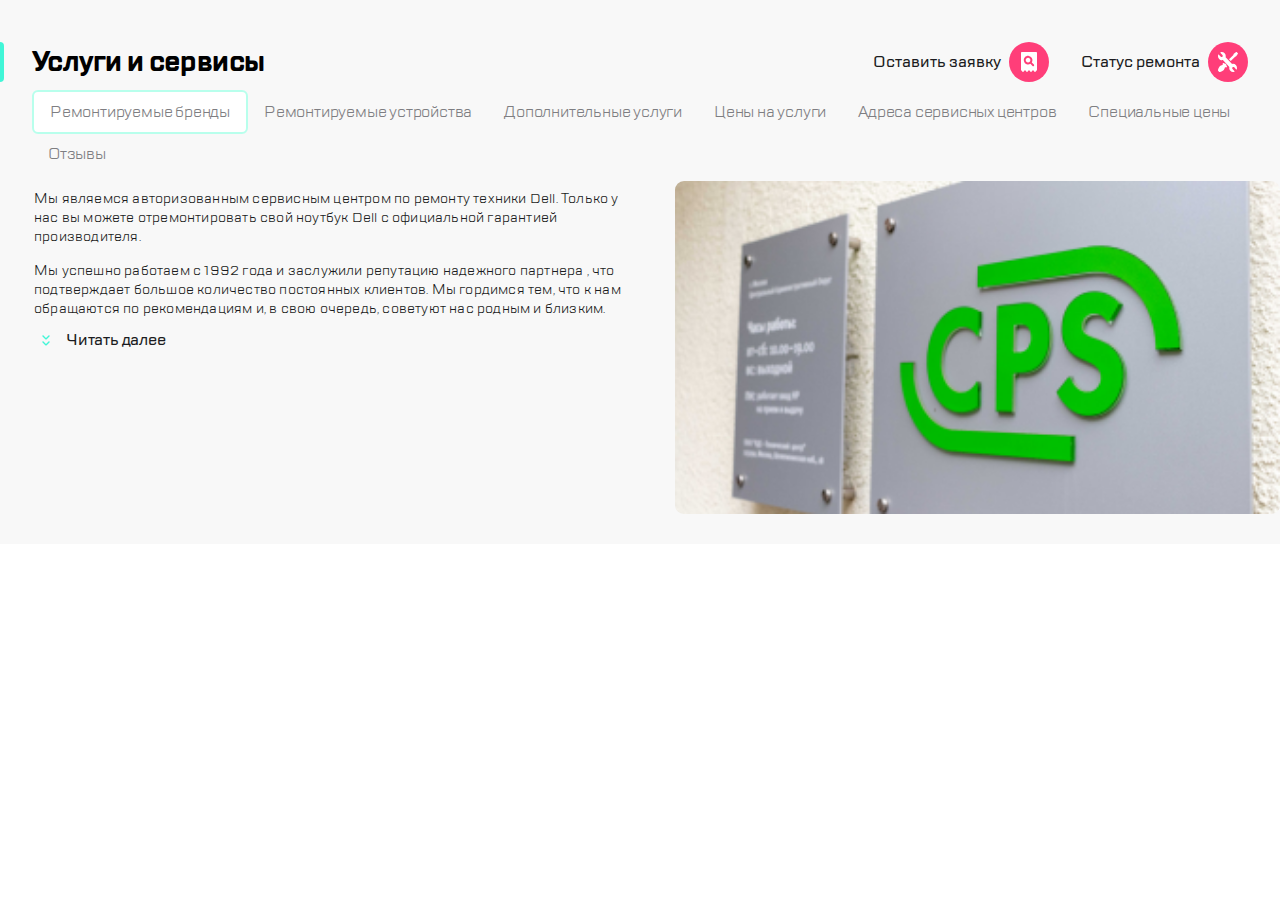
<file: index.html>
<!DOCTYPE html>
<html lang="ru">

<head>
    <meta charset="UTF-8">
    <meta http-equiv="X-UA-Compatible" content="IE=edge">
    <meta name="viewport" content="width=device-width, initial-scale=1.0">
    <title>1_3 maket</title>
    <link rel="stylesheet" href="style.css">
    <link href="fonts/TTLakes/stylesheet.css" rel="stylesheet" as="font">
</head>

<body>
    <header class="header">
        <div class="header__left-menu">

            <button class="left-menu__burger">
                <img src="img/burger.svg" alt="burger" width="40px" height="40px">
            </button>

            <button class="left-menu__logo">
                <img src="img/Group.svg" alt="group" width="96.55px" height="50.81px">
            </button>
        </div>

        <div class="header__right-menu">

            <button class="right-menu__call right-menu--tablet">
                <img src="img/call.svg" alt="" width="40px" height="40px">
            </button>
            <button class="right-menu__chat right-menu--tablet">
                <img src="img/chat.svg" alt="" width="40px" height="40px">
            </button>
            <button class="right-menu__profile right-menu--tablet">
                <img src="img/profile.svg" alt="" width="40px" height="40px">
            </button>

            <button class="right-menu__repair">
                <img src="img/repair.svg" alt="" width="40px" height="40px">
            </button>
            <button class="right-menu__checkstatus">
                <img src="img/checkstatus.svg" alt="" width="40px" height="40px">
            </button>
        </div>
    </header>

    <div class="page">
        <div class="page-header">
            <h1 class="page-header__title">
                Услуги и сервисы</h1>
            <div class="page-header-wrapper">
                <button class="page-header__menu  page-header__menu--desktop ">
                    Оставить заявку
                    <img src="img/checkstatus.svg" alt="chekstatus">
                </button>
                <button class="page-header__menu  page-header__menu--desktop">
                    Статус ремонта
                    <img src="img/repair.svg" alt="repair">
                </button>
            </div>
        </div>
        <nav class="page-nav">
            <ul class="slide-menu">
                <li class="slide-menu__button"><a href="#">Ремонтируемые бренды</a></li>
                <li class="slide-menu__button"><a href="#">Ремонтируемые устройства</a></li>
                <li class="slide-menu__button"><a href="#">Дополнительные услуги</a></li>
                <li class="slide-menu__button"><a href="#">Цены на услуги</a></li>
                <li class="slide-menu__button"><a href="#">Адреса сервисных центров</a></li>
                <li class="slide-menu__button"><a href="#">Специальные цены</a></li>
                <li class="slide-menu__button slide-menu__button--desktop"><a href="#">Отзывы</a></li>
            </ul>
        </nav>
        <div class="page-content">
            <div class="wrapper">
                <div class="page-text">
                    <p class="page-descr">Мы являемся авторизованным сервисным центром по ремонту
                        техники Dell. Только у нас вы можете отремонтировать
                        свой ноутбук Dell с официальной гарантией производителя.
                    </p>
                    <p class="page-descr page-descr--tablet">Мы успешно работаем с 1992 года и заслужили
                        репутацию надежного партнера
                        <span class="page-descr page-descr--desktop">, что подтверждает большое количество постоянных
                            клиентов. Мы гордимся тем, что к нам обращаются по рекомендациям и, в свою очередь,
                            советуют нас родным и близким.
                        </span>
                    </p>
                </div>
                <button class="page-content__btn-read-more">
                    <img src="img/expand.svg" alt="">Читать далее
                </button>
            </div>
            <div class="page-content__img">
                <img src="img/Picture Copy.png" alt="Фото с лого" width="100%">
            </div>
        </div>
    </div>

</body>

</html>
</file>
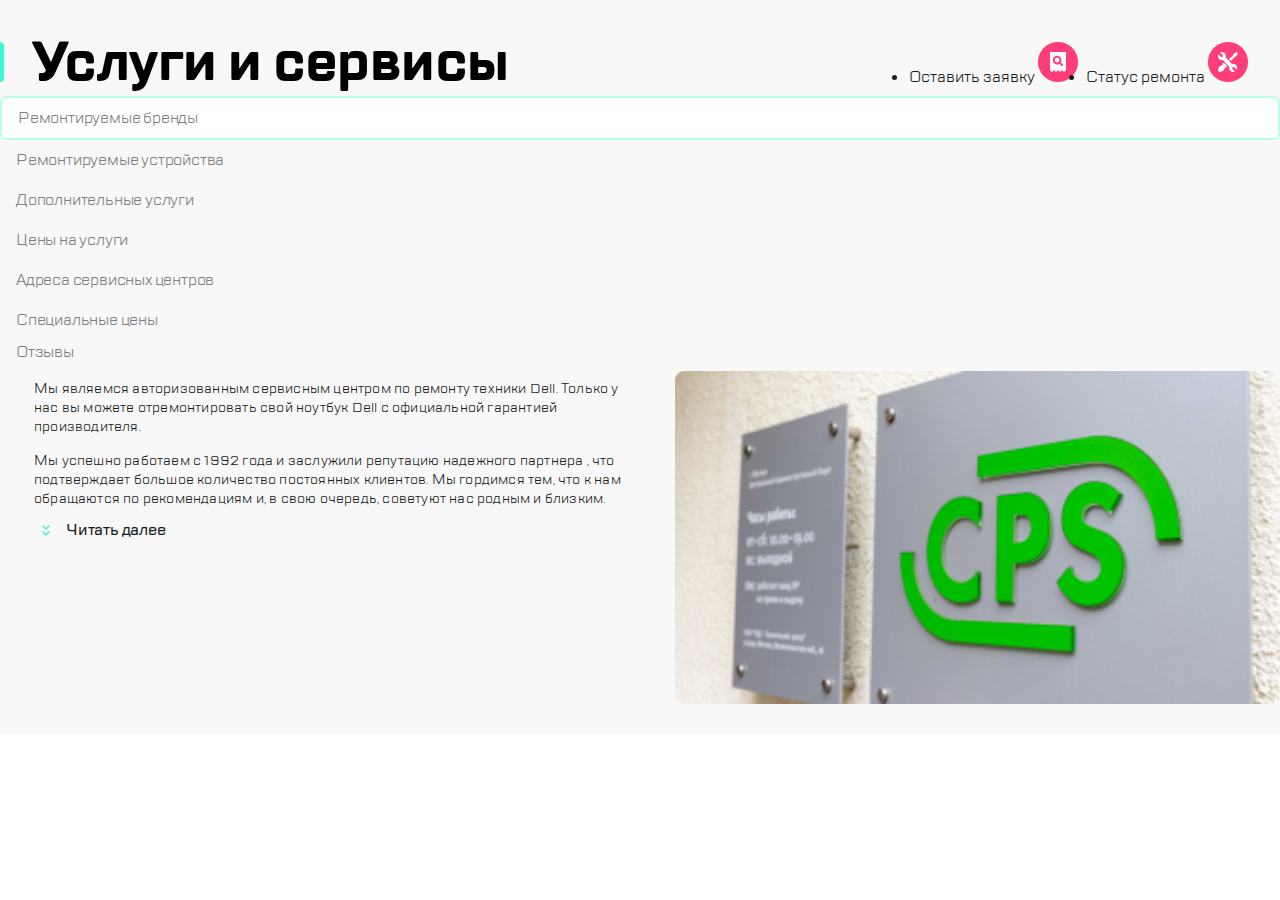
<file: maket.html>
<!DOCTYPE html>
<html lang="ru">

<head>
    <meta charset="UTF-8">
    <meta http-equiv="X-UA-Compatible" content="IE=edge">
    <meta name="viewport" content="width=device-width, initial-scale=1.0">
    <title>1_3 maket</title>
    <link rel="stylesheet" href="style.css">
    <link href="fonts/TTLakes/stylesheet.css" rel="stylesheet">
</head>

<body>
    <div class="root">

        <header class="header">
            <div class="header__left-menu">

                <button type="button" class="left-menu__burger">
                    <img src="img/burger.png" alt="" width="40px" height="40px">
                </button>

                <div class="left-menu__divider left-menu--tablet">
                    <img src="img/divider.png" alt="" width="2px" height="32px">
                </div>

                <button type="button" class="left-menu__logo">
                    <img src="img/Group.png" alt="" width="96.55px" height="50.81px">
                </button>
            </div>

            <div class="header__right-menu">

                <button type="button" class="right-menu__call right-menu--tablet">
                    <img src="img/call.png" alt="" width="40px" height="40px">
                </button>
                <button type="button" class="right-menu__chat right-menu--tablet">
                    <img src="img/chat.png" alt="" width="40px" height="40px">
                </button>
                <button type="button" class="right-menu__profile right-menu--tablet">
                    <img src="img/profile.png" alt="" width="40px" height="40px">
                </button>

                <div class="right-menu__divider">
                    <img src="img/divider.png" alt="" width="2px" height="32px">
                </div>
                <button type="button" class="right-menu__repair">
                    <img src="img/repair.png" alt="" width="40px" height="40px">
                </button>
                <button type="button" class="right-menu__checkstatus">
                    <img src="img/checkstatus.png" alt="" width="40px" height="40px">
                </button>
            </div>
        </header>

        <div class="page">
            <div class="page-header">
                <div class="page-header__title">
                    <h1>Услуги и сервисы</h1>
                </div>
                <ul class="page-header__menu  page-header__menu--desktop ">
                    <li class="main-title">Оставить заявку <button class="main-title__icon">
                            <img src="img/checkstatus.png" alt=""></li>
                    <li class="main-title ">Статус ремонта <button class="main-title__icon">
                            <img src="img/repair.png" alt="">
                        </button></li>
                </ul>
            </div>
            <nav class="page-nav">
                <ul class="page-nav__slide-menu">
                    <li class="slide-menu__button">Ремонтируемые бренды</li>
                    <li class="slide-menu__button">Ремонтируемые устройства</li>
                    <li class="slide-menu__button">Дополнительные услуги</li>
                    <li class="slide-menu__button">Цены на услуги</li>
                    <li class="slide-menu__button">Адреса сервисных центров</li>
                    <li class="slide-menu__button">Специальные цены</li>
                    <li class="slide-menu__button slide-menu__button--desktop">Отзывы</li>
                </ul>
            </nav>
            <div class="page-content">
                <div class="wrapper">
                    <div class="page-text">
                        <p class="page-descr">Мы являемся авторизованным сервисным центром по ремонту
                            техники Dell. Только у нас вы можете отремонтировать
                            свой ноутбук Dell с официальной гарантией производителя.
                        </p>
                        <p class="page-descr page-descr--tablet">Мы успешно работаем с 1992 года и заслужили
                            репутацию надежного партнера
                            <span class="page-descr page-descr--desktop">, что подтверждает большое количество постоянных
                                клиентов. Мы гордимся тем, что к нам обращаются по рекомендациям и, в свою очередь,
                                советуют нас родным и близким.
                            </span>
                        </p>
                    </div>
                    <button type="button" class="page-content__btn-read-more">
                        <img src="img/expand.png" alt="">Читать далее
                    </button>
                </div>    
                <div class="page-content__img">
                    <img src="img/Picture Copy.png" alt="Фото с лого" width="100%">
                </div>
            </div>
        </div>
    </div>
</body>

</html>
</file>
<file: style.css>
@font-face {
  font-family: "TT Lakes Medium";
  src: url("fonts/TTLakes//TTLakes-Medium.eot");
  src: local("TT Lakes Medium") url("/fonts/TTLakes-Medium.woff") format("woff"),
    url("fonts/TTLakes//TTLakes-Medium.ttf") format("truetype");
  font-weight: 500;
}

@font-face {
  font-family: "TT Lakes Bold";
  src: url("fonts/TTLakes//TTLakes-Bold.eot");
  src: local("TT Lakes Bold") url("/fonts/TTLakes-Bold.woff") format("woff"),
    url("fonts/TTLakes//TTLakes-Bold.ttf") format("truetype");
  font-weight: bold;
}

@font-face {
  font-family: "TT Lakes Regular";
  src: url("fonts/TTLakes//TTLakes-Regular.eot");
  src: local("TT Lakes Regular") url("/fonts/TTLakes-Regular.woff")
      format("woff"),
    url("fonts/TTLakes//TTLakes-Regular.ttf") format("truetype");
  font-weight: normal;
}

* {
  margin: 0;
  padding: 0;
}

body {
  font-family: "TT Lakes", sans-serif;
}

button {
  border: none;
  background: transparent;
  font: inherit;
}

a {
  color: #7e7e82;
  text-decoration: none;
}


.header {
  height: 88px;
  width: 100%;
  display: flex;
  background-color: #ffffff;
  box-shadow: inset 0 -3px 0 -1px #d9fff5;
}

.header__left-menu {
  width: 55%;
  padding-left: 16px;
  padding-top: 24px;
  padding-bottom: 24px;
  display: flex;
  align-items: center;
  gap: 16px;
}

.header__right-menu {
  width: 45%;
  padding-right: 16px;
  padding-top: 24px;
  padding-bottom: 24px;
  display: flex;
  justify-content: flex-end;
  align-items: center;
  gap: 16px;
}

.right-menu__repair {
  display: flex;
  align-items: center;
  gap: 20px;
}

.right-menu__repair::before {
  content: url(img/divider.svg);
}

.page {
  background: #f8f8f8;
}

.page-header__title {
  position: relative;
  font-size: 28px;
  line-height: 40px;
  letter-spacing: -0.6000000238418579px;
  text-align: left;
  padding-top: 24px;
  padding-bottom: 24px;
  padding-left: 16px;
}

.page-header__title::before {
  content: "";
  position: absolute;
  left: 0;
  top: 24px;
  width: 4px;
  height: 40px;
  background-color: #41f6d7;
  border-top-right-radius: 5px;
  border-bottom-right-radius: 5px;
}

.slide-menu {
  display: flex;
  flex-direction: row;
  justify-content: flex-start;
  align-items: center;
  flex-wrap: nowrap;
  list-style: none;
  overflow-x: auto;
  padding-left: 16px;
}

.slide-menu__button {
  white-space: nowrap;
  font-size: 16px;
  min-height: 40px;
  padding-left: 16px;
  padding-right: 16px;
  align-content: center;
  color: #7e7e82;
  line-height: 24px;
  letter-spacing: -0.20000000298023224px;
  text-align: left;
}

.slide-menu__button:first-child {
  border: #b8ffec 2px solid;
  border-radius: 6px;
  background-color: #ffffff;
}

.page-content {
  display: flex;
  flex-direction: column;
  align-items: flex-start;
  padding: 24px 0;
}

.wrapper {
  padding-left: 16px;
  padding-right: 16px;
}

.page-text {
  font-size: 14px;
  color: #1b1c21;
}

.page-content__btn-read-more {
  font-family: TT Lakes, sans-serif;
  display: flex;
  align-items: center;
  gap: 8px;
  height: 10%;
  padding: 15px 0;
  border: none;
  background-color: #f8f8f8;
  font-size: 16px;
  font-weight: 500;
  letter-spacing: -0.2px;
  color: #1b1c21;
}

.page-content__img {
  width: 100%;
  height: 50%;
  text-align: center;
}

button:hover {
  opacity: 50%;
}

.right-menu--tablet,
.left-menu--tablet,
.page-descr--tablet {
  display: none;
}

.page-header__menu--desktop,
.slide-menu__button--desktop,
.page-descr--desktop {
  display: none;
}

@media (min-width: 768px) {
  .right-menu--tablet,
  .left-menu--tablet,
  .page-descr--tablet {
    display: initial;
  }

  .header__left-menu {
    padding: 24px 24px;
    gap: 20px;
    width: 50%;
    justify-content: flex-start;
  }

  .left-menu__logo {
    display: flex;
    gap: 20px;
    align-items: center;
  }

  .left-menu__logo::before {
    content: url(img/divider.svg);
    height: 32px;
    box-sizing: border-box;
  }

  .header__right-menu {
    padding: 24px 24px;
    width: 50%;
    justify-content: flex-end;
    gap: 20px;
  }

  .page-header__title {
    padding: 24px 0 32px 24px;
  }

  .slide-menu {
    padding-left: 24px;
  }

  .page-content {
    padding-top: 32px;
    flex-direction: row;
  }

  .page-content__btn-read-more {
    padding-top: 10px;
    order: 1;
  }

  .wrapper {
    width: 50%;
    padding: 0 48px 0 24px;
  }

  .page-content__img {
    min-height: 208px;
    order: 0;
    overflow: hidden;
    width: 50%;
    height: 100%;
  }

  .page-content__img img {
    border-radius: 9px;
  }

  .page-descr {
    margin-bottom: 15px;
    letter-spacing: 0.20000000298023224px;
    text-align: left;
  }
}

@media (min-width: 1120px) {
  .page {
    background-color: #f8f8f8;
    height: 100%;
  }

  .header {
    display: none;
  }

  .desktop,
  .page-header__menu--desktop,
  .slide-menu__button--desktop,
  .page-descr--desktop {
    display: initial;
  }

  .page-header {
    padding-top: 42px;
    padding-bottom: 8px;
    padding-right: 32px;
    display: flex;
    justify-content: space-between;
  }

  .page-header__title {
    display: flex;
    align-items: flex-start;
    padding-top: 0;
    padding-bottom: 0;
    padding-left: 32px;
  }

  .page-header__title::before {
    top: 0;
  }

  .page-header-wrapper {
    display: flex;
    justify-content: center;
    align-items: center;
    gap: 32px;
    font-weight: 500;
  }

  .page-header__menu {
    display: flex;
    color: #1b1c21;
    align-items: center;
    column-gap: 8px;
  }

  .slide-menu {
    padding-left: 32px;
    flex-wrap: wrap;
  }

  .page-content {
    padding-top: 7px;
  }

  .wrapper {
    padding: 8px 36px 0 34px;
  }
}
</file>
<file: fonts/TTLakes/stylesheet.css>
@font-face {
    font-family: 'TT Lakes';
    src: url('TTLakes-Italic.eot');
    src: local('TT Lakes Italic'), local('TTLakes-Italic'),
        url('TTLakes-Italic.eot?#iefix') format('embedded-opentype'),
        url('TTLakes-Italic.woff') format('woff'),
        url('TTLakes-Italic.ttf') format('truetype');
    font-weight: normal;
    font-style: italic;
}

@font-face {
    font-family: 'TT Lakes Condensed';
    src: url('TTLakesCondensed-ExtraLight.eot');
    src: local('TT Lakes Condensed ExtraLight'), local('TTLakesCondensed-ExtraLight'),
        url('TTLakesCondensed-ExtraLight.eot?#iefix') format('embedded-opentype'),
        url('TTLakesCondensed-ExtraLight.woff') format('woff'),
        url('TTLakesCondensed-ExtraLight.ttf') format('truetype');
    font-weight: 200;
    font-style: normal;
}

@font-face {
    font-family: 'TT Lakes Compressed';
    src: url('TTLakesCompressed-Regular.eot');
    src: local('TT Lakes Compressed Regular'), local('TTLakesCompressed-Regular'),
        url('TTLakesCompressed-Regular.eot?#iefix') format('embedded-opentype'),
        url('TTLakesCompressed-Regular.woff') format('woff'),
        url('TTLakesCompressed-Regular.ttf') format('truetype');
    font-weight: normal;
    font-style: normal;
}

@font-face {
    font-family: 'TT Lakes Compressed';
    src: url('TTLakesCompressed-ThinItalic.eot');
    src: local('TT Lakes Compressed Thin Italic'), local('TTLakesCompressed-ThinItalic'),
        url('TTLakesCompressed-ThinItalic.eot?#iefix') format('embedded-opentype'),
        url('TTLakesCompressed-ThinItalic.woff') format('woff'),
        url('TTLakesCompressed-ThinItalic.ttf') format('truetype');
    font-weight: 100;
    font-style: italic;
}

@font-face {
    font-family: 'TT Lakes Condensed';
    src: url('TTLakesCondensed-Medium.eot');
    src: local('TT Lakes Condensed Medium'), local('TTLakesCondensed-Medium'),
        url('TTLakesCondensed-Medium.eot?#iefix') format('embedded-opentype'),
        url('TTLakesCondensed-Medium.woff') format('woff'),
        url('TTLakesCondensed-Medium.ttf') format('truetype');
    font-weight: 500;
    font-style: normal;
}

@font-face {
    font-family: 'TT Lakes Compressed';
    src: url('TTLakesCompressed-ExtraBoldItalic.eot');
    src: local('TT Lakes Compressed ExtraBold Italic'), local('TTLakesCompressed-ExtraBoldItalic'),
        url('TTLakesCompressed-ExtraBoldItalic.eot?#iefix') format('embedded-opentype'),
        url('TTLakesCompressed-ExtraBoldItalic.woff') format('woff'),
        url('TTLakesCompressed-ExtraBoldItalic.ttf') format('truetype');
    font-weight: 800;
    font-style: italic;
}

@font-face {
    font-family: 'TT Lakes';
    src: url('TTLakes-ExtraLightItalic.eot');
    src: local('TT Lakes ExtraLight Italic'), local('TTLakes-ExtraLightItalic'),
        url('TTLakes-ExtraLightItalic.eot?#iefix') format('embedded-opentype'),
        url('TTLakes-ExtraLightItalic.woff') format('woff'),
        url('TTLakes-ExtraLightItalic.ttf') format('truetype');
    font-weight: 200;
    font-style: italic;
}

@font-face {
    font-family: 'TT Lakes';
    src: url('TTLakes-LightItalic.eot');
    src: local('TT Lakes Light Italic'), local('TTLakes-LightItalic'),
        url('TTLakes-LightItalic.eot?#iefix') format('embedded-opentype'),
        url('TTLakes-LightItalic.woff') format('woff'),
        url('TTLakes-LightItalic.ttf') format('truetype');
    font-weight: 300;
    font-style: italic;
}

@font-face {
    font-family: 'TT Lakes';
    src: url('TTLakes-Thin.eot');
    src: local('TT Lakes Thin'), local('TTLakes-Thin'),
        url('TTLakes-Thin.eot?#iefix') format('embedded-opentype'),
        url('TTLakes-Thin.woff') format('woff'),
        url('TTLakes-Thin.ttf') format('truetype');
    font-weight: 100;
    font-style: normal;
}

@font-face {
    font-family: 'TT Lakes';
    src: url('TTLakes-DemiBoldItalic.eot');
    src: local('TT Lakes DemiBold Italic'), local('TTLakes-DemiBoldItalic'),
        url('TTLakes-DemiBoldItalic.eot?#iefix') format('embedded-opentype'),
        url('TTLakes-DemiBoldItalic.woff') format('woff'),
        url('TTLakes-DemiBoldItalic.ttf') format('truetype');
    font-weight: 600;
    font-style: italic;
}

@font-face {
    font-family: 'TT Lakes Condensed';
    src: url('TTLakesCondensed-Black.eot');
    src: local('TT Lakes Condensed Black'), local('TTLakesCondensed-Black'),
        url('TTLakesCondensed-Black.eot?#iefix') format('embedded-opentype'),
        url('TTLakesCondensed-Black.woff') format('woff'),
        url('TTLakesCondensed-Black.ttf') format('truetype');
    font-weight: 900;
    font-style: normal;
}

@font-face {
    font-family: 'TT Lakes Condensed';
    src: url('TTLakesCondensed-LightItalic.eot');
    src: local('TT Lakes Condensed Light Italic'), local('TTLakesCondensed-LightItalic'),
        url('TTLakesCondensed-LightItalic.eot?#iefix') format('embedded-opentype'),
        url('TTLakesCondensed-LightItalic.woff') format('woff'),
        url('TTLakesCondensed-LightItalic.ttf') format('truetype');
    font-weight: 300;
    font-style: italic;
}

@font-face {
    font-family: 'TT Lakes Condensed';
    src: url('TTLakesCondensed-DemiBold.eot');
    src: local('TT Lakes Condensed DemiBold'), local('TTLakesCondensed-DemiBold'),
        url('TTLakesCondensed-DemiBold.eot?#iefix') format('embedded-opentype'),
        url('TTLakesCondensed-DemiBold.woff') format('woff'),
        url('TTLakesCondensed-DemiBold.ttf') format('truetype');
    font-weight: 600;
    font-style: normal;
}

@font-face {
    font-family: 'TT Lakes Compressed';
    src: url('TTLakesCompressed-ExtraBold.eot');
    src: local('TT Lakes Compressed ExtraBold'), local('TTLakesCompressed-ExtraBold'),
        url('TTLakesCompressed-ExtraBold.eot?#iefix') format('embedded-opentype'),
        url('TTLakesCompressed-ExtraBold.woff') format('woff'),
        url('TTLakesCompressed-ExtraBold.ttf') format('truetype');
    font-weight: 800;
    font-style: normal;
}

@font-face {
    font-family: 'TT Lakes';
    src: url('TTLakes-ExtraBoldItalic.eot');
    src: local('TT Lakes ExtraBold Italic'), local('TTLakes-ExtraBoldItalic'),
        url('TTLakes-ExtraBoldItalic.eot?#iefix') format('embedded-opentype'),
        url('TTLakes-ExtraBoldItalic.woff') format('woff'),
        url('TTLakes-ExtraBoldItalic.ttf') format('truetype');
    font-weight: 800;
    font-style: italic;
}

@font-face {
    font-family: 'TT Lakes';
    src: url('TTLakes-ExtraLight.eot');
    src: local('TT Lakes ExtraLight'), local('TTLakes-ExtraLight'),
        url('TTLakes-ExtraLight.eot?#iefix') format('embedded-opentype'),
        url('TTLakes-ExtraLight.woff') format('woff'),
        url('TTLakes-ExtraLight.ttf') format('truetype');
    font-weight: 200;
    font-style: normal;
}

@font-face {
    font-family: 'TT Lakes Condensed';
    src: url('TTLakesCondensed-Bold.eot');
    src: local('TT Lakes Condensed Bold'), local('TTLakesCondensed-Bold'),
        url('TTLakesCondensed-Bold.eot?#iefix') format('embedded-opentype'),
        url('TTLakesCondensed-Bold.woff') format('woff'),
        url('TTLakesCondensed-Bold.ttf') format('truetype');
    font-weight: bold;
    font-style: normal;
}

@font-face {
    font-family: 'TT Lakes Condensed';
    src: url('TTLakesCondensed-ThinItalic.eot');
    src: local('TT Lakes Condensed Thin Italic'), local('TTLakesCondensed-ThinItalic'),
        url('TTLakesCondensed-ThinItalic.eot?#iefix') format('embedded-opentype'),
        url('TTLakesCondensed-ThinItalic.woff') format('woff'),
        url('TTLakesCondensed-ThinItalic.ttf') format('truetype');
    font-weight: 100;
    font-style: italic;
}

@font-face {
    font-family: 'TT Lakes Condensed';
    src: url('TTLakesCondensed-ExtraBoldItalic.eot');
    src: local('TT Lakes Condensed ExtraBold Italic'), local('TTLakesCondensed-ExtraBoldItalic'),
        url('TTLakesCondensed-ExtraBoldItalic.eot?#iefix') format('embedded-opentype'),
        url('TTLakesCondensed-ExtraBoldItalic.woff') format('woff'),
        url('TTLakesCondensed-ExtraBoldItalic.ttf') format('truetype');
    font-weight: 800;
    font-style: italic;
}

@font-face {
    font-family: 'TT Lakes Compressed';
    src: url('TTLakesCompressed-Medium.eot');
    src: local('TT Lakes Compressed Medium'), local('TTLakesCompressed-Medium'),
        url('TTLakesCompressed-Medium.eot?#iefix') format('embedded-opentype'),
        url('TTLakesCompressed-Medium.woff') format('woff'),
        url('TTLakesCompressed-Medium.ttf') format('truetype');
    font-weight: 500;
    font-style: normal;
}

@font-face {
    font-family: 'TT Lakes Condensed';
    src: url('TTLakesCondensed-Thin.eot');
    src: local('TT Lakes Condensed Thin'), local('TTLakesCondensed-Thin'),
        url('TTLakesCondensed-Thin.eot?#iefix') format('embedded-opentype'),
        url('TTLakesCondensed-Thin.woff') format('woff'),
        url('TTLakesCondensed-Thin.ttf') format('truetype');
    font-weight: 100;
    font-style: normal;
}

@font-face {
    font-family: 'TT Lakes Compressed';
    src: url('TTLakesCompressed-Italic.eot');
    src: local('TT Lakes Compressed Italic'), local('TTLakesCompressed-Italic'),
        url('TTLakesCompressed-Italic.eot?#iefix') format('embedded-opentype'),
        url('TTLakesCompressed-Italic.woff') format('woff'),
        url('TTLakesCompressed-Italic.ttf') format('truetype');
    font-weight: normal;
    font-style: italic;
}

@font-face {
    font-family: 'TT Lakes Compressed';
    src: url('TTLakesCompressed-Light.eot');
    src: local('TT Lakes Compressed Light'), local('TTLakesCompressed-Light'),
        url('TTLakesCompressed-Light.eot?#iefix') format('embedded-opentype'),
        url('TTLakesCompressed-Light.woff') format('woff'),
        url('TTLakesCompressed-Light.ttf') format('truetype');
    font-weight: 300;
    font-style: normal;
}

@font-face {
    font-family: 'TT Lakes Compressed';
    src: url('TTLakesCompressed-LightItalic.eot');
    src: local('TT Lakes Compressed Light Italic'), local('TTLakesCompressed-LightItalic'),
        url('TTLakesCompressed-LightItalic.eot?#iefix') format('embedded-opentype'),
        url('TTLakesCompressed-LightItalic.woff') format('woff'),
        url('TTLakesCompressed-LightItalic.ttf') format('truetype');
    font-weight: 300;
    font-style: italic;
}

@font-face {
    font-family: 'TT Lakes Condensed';
    src: url('TTLakesCondensed-Regular.eot');
    src: local('TT Lakes Condensed Regular'), local('TTLakesCondensed-Regular'),
        url('TTLakesCondensed-Regular.eot?#iefix') format('embedded-opentype'),
        url('TTLakesCondensed-Regular.woff') format('woff'),
        url('TTLakesCondensed-Regular.ttf') format('truetype');
    font-weight: normal;
    font-style: normal;
}

@font-face {
    font-family: 'TT Lakes Condensed';
    src: url('TTLakesCondensed-Light.eot');
    src: local('TT Lakes Condensed Light'), local('TTLakesCondensed-Light'),
        url('TTLakesCondensed-Light.eot?#iefix') format('embedded-opentype'),
        url('TTLakesCondensed-Light.woff') format('woff'),
        url('TTLakesCondensed-Light.ttf') format('truetype');
    font-weight: 300;
    font-style: normal;
}

@font-face {
    font-family: 'TT Lakes';
    src: url('TTLakes-Bold.eot');
    src: local('TT Lakes Bold'), local('TTLakes-Bold'),
        url('TTLakes-Bold.eot?#iefix') format('embedded-opentype'),
        url('TTLakes-Bold.woff') format('woff'),
        url('TTLakes-Bold.ttf') format('truetype');
    font-weight: bold;
    font-style: normal;
}

@font-face {
    font-family: 'TT Lakes';
    src: url('TTLakes-DemiBold.eot');
    src: local('TT Lakes DemiBold'), local('TTLakes-DemiBold'),
        url('TTLakes-DemiBold.eot?#iefix') format('embedded-opentype'),
        url('TTLakes-DemiBold.woff') format('woff'),
        url('TTLakes-DemiBold.ttf') format('truetype');
    font-weight: 600;
    font-style: normal;
}

@font-face {
    font-family: 'TT Lakes Compressed';
    src: url('TTLakesCompressed-Thin.eot');
    src: local('TT Lakes Compressed Thin'), local('TTLakesCompressed-Thin'),
        url('TTLakesCompressed-Thin.eot?#iefix') format('embedded-opentype'),
        url('TTLakesCompressed-Thin.woff') format('woff'),
        url('TTLakesCompressed-Thin.ttf') format('truetype');
    font-weight: 100;
    font-style: normal;
}

@font-face {
    font-family: 'TT Lakes';
    src: url('TTLakes-Black.eot');
    src: local('TT Lakes Black'), local('TTLakes-Black'),
        url('TTLakes-Black.eot?#iefix') format('embedded-opentype'),
        url('TTLakes-Black.woff') format('woff'),
        url('TTLakes-Black.ttf') format('truetype');
    font-weight: 900;
    font-style: normal;
}

@font-face {
    font-family: 'TT Lakes';
    src: url('TTLakes-MediumItalic.eot');
    src: local('TT Lakes Medium Italic'), local('TTLakes-MediumItalic'),
        url('TTLakes-MediumItalic.eot?#iefix') format('embedded-opentype'),
        url('TTLakes-MediumItalic.woff') format('woff'),
        url('TTLakes-MediumItalic.ttf') format('truetype');
    font-weight: 500;
    font-style: italic;
}

@font-face {
    font-family: 'TT Lakes Condensed';
    src: url('TTLakesCondensed-ExtraBold.eot');
    src: local('TT Lakes Condensed ExtraBold'), local('TTLakesCondensed-ExtraBold'),
        url('TTLakesCondensed-ExtraBold.eot?#iefix') format('embedded-opentype'),
        url('TTLakesCondensed-ExtraBold.woff') format('woff'),
        url('TTLakesCondensed-ExtraBold.ttf') format('truetype');
    font-weight: 800;
    font-style: normal;
}

@font-face {
    font-family: 'TT Lakes Condensed';
    src: url('TTLakesCondensed-ExtraLightItalic.eot');
    src: local('TT Lakes Condensed ExtraLight Italic'), local('TTLakesCondensed-ExtraLightItalic'),
        url('TTLakesCondensed-ExtraLightItalic.eot?#iefix') format('embedded-opentype'),
        url('TTLakesCondensed-ExtraLightItalic.woff') format('woff'),
        url('TTLakesCondensed-ExtraLightItalic.ttf') format('truetype');
    font-weight: 200;
    font-style: italic;
}

@font-face {
    font-family: 'TT Lakes';
    src: url('TTLakes-Medium.eot');
    src: local('TT Lakes Medium'), local('TTLakes-Medium'),
        url('TTLakes-Medium.eot?#iefix') format('embedded-opentype'),
        url('TTLakes-Medium.woff') format('woff'),
        url('TTLakes-Medium.ttf') format('truetype');
    font-weight: 500;
    font-style: normal;
}

@font-face {
    font-family: 'TT Lakes Condensed';
    src: url('TTLakesCondensed-DemiBoldItalic.eot');
    src: local('TT Lakes Condensed DemiBold Italic'), local('TTLakesCondensed-DemiBoldItalic'),
        url('TTLakesCondensed-DemiBoldItalic.eot?#iefix') format('embedded-opentype'),
        url('TTLakesCondensed-DemiBoldItalic.woff') format('woff'),
        url('TTLakesCondensed-DemiBoldItalic.ttf') format('truetype');
    font-weight: 600;
    font-style: italic;
}

@font-face {
    font-family: 'TT Lakes Compressed';
    src: url('TTLakesCompressed-BoldItalic.eot');
    src: local('TT Lakes Compressed Bold Italic'), local('TTLakesCompressed-BoldItalic'),
        url('TTLakesCompressed-BoldItalic.eot?#iefix') format('embedded-opentype'),
        url('TTLakesCompressed-BoldItalic.woff') format('woff'),
        url('TTLakesCompressed-BoldItalic.ttf') format('truetype');
    font-weight: bold;
    font-style: italic;
}

@font-face {
    font-family: 'TT Lakes Compressed';
    src: url('TTLakesCompressed-ExtraLightItalic.eot');
    src: local('TT Lakes Compressed ExtraLight Italic'), local('TTLakesCompressed-ExtraLightItalic'),
        url('TTLakesCompressed-ExtraLightItalic.eot?#iefix') format('embedded-opentype'),
        url('TTLakesCompressed-ExtraLightItalic.woff') format('woff'),
        url('TTLakesCompressed-ExtraLightItalic.ttf') format('truetype');
    font-weight: 200;
    font-style: italic;
}

@font-face {
    font-family: 'TT Lakes';
    src: url('TTLakes-Regular.eot');
    src: local('TT Lakes Regular'), local('TTLakes-Regular'),
        url('TTLakes-Regular.eot?#iefix') format('embedded-opentype'),
        url('TTLakes-Regular.woff') format('woff'),
        url('TTLakes-Regular.ttf') format('truetype');
    font-weight: normal;
    font-style: normal;
}

@font-face {
    font-family: 'TT Lakes';
    src: url('TTLakes-BoldItalic.eot');
    src: local('TT Lakes Bold Italic'), local('TTLakes-BoldItalic'),
        url('TTLakes-BoldItalic.eot?#iefix') format('embedded-opentype'),
        url('TTLakes-BoldItalic.woff') format('woff'),
        url('TTLakes-BoldItalic.ttf') format('truetype');
    font-weight: bold;
    font-style: italic;
}

@font-face {
    font-family: 'TT Lakes Condensed';
    src: url('TTLakesCondensed-MediumItalic.eot');
    src: local('TT Lakes Condensed Medium Italic'), local('TTLakesCondensed-MediumItalic'),
        url('TTLakesCondensed-MediumItalic.eot?#iefix') format('embedded-opentype'),
        url('TTLakesCondensed-MediumItalic.woff') format('woff'),
        url('TTLakesCondensed-MediumItalic.ttf') format('truetype');
    font-weight: 500;
    font-style: italic;
}

@font-face {
    font-family: 'TT Lakes Condensed';
    src: url('TTLakesCondensed-Italic.eot');
    src: local('TT Lakes Condensed Italic'), local('TTLakesCondensed-Italic'),
        url('TTLakesCondensed-Italic.eot?#iefix') format('embedded-opentype'),
        url('TTLakesCondensed-Italic.woff') format('woff'),
        url('TTLakesCondensed-Italic.ttf') format('truetype');
    font-weight: normal;
    font-style: italic;
}

@font-face {
    font-family: 'TT Lakes';
    src: url('TTLakes-ThinItalic.eot');
    src: local('TT Lakes Thin Italic'), local('TTLakes-ThinItalic'),
        url('TTLakes-ThinItalic.eot?#iefix') format('embedded-opentype'),
        url('TTLakes-ThinItalic.woff') format('woff'),
        url('TTLakes-ThinItalic.ttf') format('truetype');
    font-weight: 100;
    font-style: italic;
}

@font-face {
    font-family: 'TT Lakes Compressed';
    src: url('TTLakesCompressed-DemiBold.eot');
    src: local('TT Lakes Compressed DemiBold'), local('TTLakesCompressed-DemiBold'),
        url('TTLakesCompressed-DemiBold.eot?#iefix') format('embedded-opentype'),
        url('TTLakesCompressed-DemiBold.woff') format('woff'),
        url('TTLakesCompressed-DemiBold.ttf') format('truetype');
    font-weight: 600;
    font-style: normal;
}

@font-face {
    font-family: 'TT Lakes';
    src: url('TTLakes-BlackItalic.eot');
    src: local('TT Lakes Black Italic'), local('TTLakes-BlackItalic'),
        url('TTLakes-BlackItalic.eot?#iefix') format('embedded-opentype'),
        url('TTLakes-BlackItalic.woff') format('woff'),
        url('TTLakes-BlackItalic.ttf') format('truetype');
    font-weight: 900;
    font-style: italic;
}

@font-face {
    font-family: 'TT Lakes Compressed';
    src: url('TTLakesCompressed-Bold.eot');
    src: local('TT Lakes Compressed Bold'), local('TTLakesCompressed-Bold'),
        url('TTLakesCompressed-Bold.eot?#iefix') format('embedded-opentype'),
        url('TTLakesCompressed-Bold.woff') format('woff'),
        url('TTLakesCompressed-Bold.ttf') format('truetype');
    font-weight: bold;
    font-style: normal;
}

@font-face {
    font-family: 'TT Lakes Condensed';
    src: url('TTLakesCondensed-BlackItalic.eot');
    src: local('TT Lakes Condensed Black Italic'), local('TTLakesCondensed-BlackItalic'),
        url('TTLakesCondensed-BlackItalic.eot?#iefix') format('embedded-opentype'),
        url('TTLakesCondensed-BlackItalic.woff') format('woff'),
        url('TTLakesCondensed-BlackItalic.ttf') format('truetype');
    font-weight: 900;
    font-style: italic;
}

@font-face {
    font-family: 'TT Lakes Compressed';
    src: url('TTLakesCompressed-MediumItalic.eot');
    src: local('TT Lakes Compressed Medium Italic'), local('TTLakesCompressed-MediumItalic'),
        url('TTLakesCompressed-MediumItalic.eot?#iefix') format('embedded-opentype'),
        url('TTLakesCompressed-MediumItalic.woff') format('woff'),
        url('TTLakesCompressed-MediumItalic.ttf') format('truetype');
    font-weight: 500;
    font-style: italic;
}

@font-face {
    font-family: 'TT Lakes Condensed';
    src: url('TTLakesCondensed-BoldItalic.eot');
    src: local('TT Lakes Condensed Bold Italic'), local('TTLakesCondensed-BoldItalic'),
        url('TTLakesCondensed-BoldItalic.eot?#iefix') format('embedded-opentype'),
        url('TTLakesCondensed-BoldItalic.woff') format('woff'),
        url('TTLakesCondensed-BoldItalic.ttf') format('truetype');
    font-weight: bold;
    font-style: italic;
}

@font-face {
    font-family: 'TT Lakes Compressed';
    src: url('TTLakesCompressed-ExtraLight.eot');
    src: local('TT Lakes Compressed ExtraLight'), local('TTLakesCompressed-ExtraLight'),
        url('TTLakesCompressed-ExtraLight.eot?#iefix') format('embedded-opentype'),
        url('TTLakesCompressed-ExtraLight.woff') format('woff'),
        url('TTLakesCompressed-ExtraLight.ttf') format('truetype');
    font-weight: 200;
    font-style: normal;
}

@font-face {
    font-family: 'TT Lakes';
    src: url('TTLakes-ExtraBold.eot');
    src: local('TT Lakes ExtraBold'), local('TTLakes-ExtraBold'),
        url('TTLakes-ExtraBold.eot?#iefix') format('embedded-opentype'),
        url('TTLakes-ExtraBold.woff') format('woff'),
        url('TTLakes-ExtraBold.ttf') format('truetype');
    font-weight: 800;
    font-style: normal;
}

@font-face {
    font-family: 'TT Lakes Compressed';
    src: url('TTLakesCompressed-DemiBoldItalic.eot');
    src: local('TT Lakes Compressed DemiBold Italic'), local('TTLakesCompressed-DemiBoldItalic'),
        url('TTLakesCompressed-DemiBoldItalic.eot?#iefix') format('embedded-opentype'),
        url('TTLakesCompressed-DemiBoldItalic.woff') format('woff'),
        url('TTLakesCompressed-DemiBoldItalic.ttf') format('truetype');
    font-weight: 600;
    font-style: italic;
}

@font-face {
    font-family: 'TT Lakes Compressed';
    src: url('TTLakesCompressed-BlackItalic.eot');
    src: local('TT Lakes Compressed Black Italic'), local('TTLakesCompressed-BlackItalic'),
        url('TTLakesCompressed-BlackItalic.eot?#iefix') format('embedded-opentype'),
        url('TTLakesCompressed-BlackItalic.woff') format('woff'),
        url('TTLakesCompressed-BlackItalic.ttf') format('truetype');
    font-weight: 900;
    font-style: italic;
}

@font-face {
    font-family: 'TT Lakes';
    src: url('TTLakes-Light.eot');
    src: local('TT Lakes Light'), local('TTLakes-Light'),
        url('TTLakes-Light.eot?#iefix') format('embedded-opentype'),
        url('TTLakes-Light.woff') format('woff'),
        url('TTLakes-Light.ttf') format('truetype');
    font-weight: 300;
    font-style: normal;
}

@font-face {
    font-family: 'TT Lakes Compressed';
    src: url('TTLakesCompressed-Black.eot');
    src: local('TT Lakes Compressed Black'), local('TTLakesCompressed-Black'),
        url('TTLakesCompressed-Black.eot?#iefix') format('embedded-opentype'),
        url('TTLakesCompressed-Black.woff') format('woff'),
        url('TTLakesCompressed-Black.ttf') format('truetype');
    font-weight: 900;
    font-style: normal;
}
</file>
